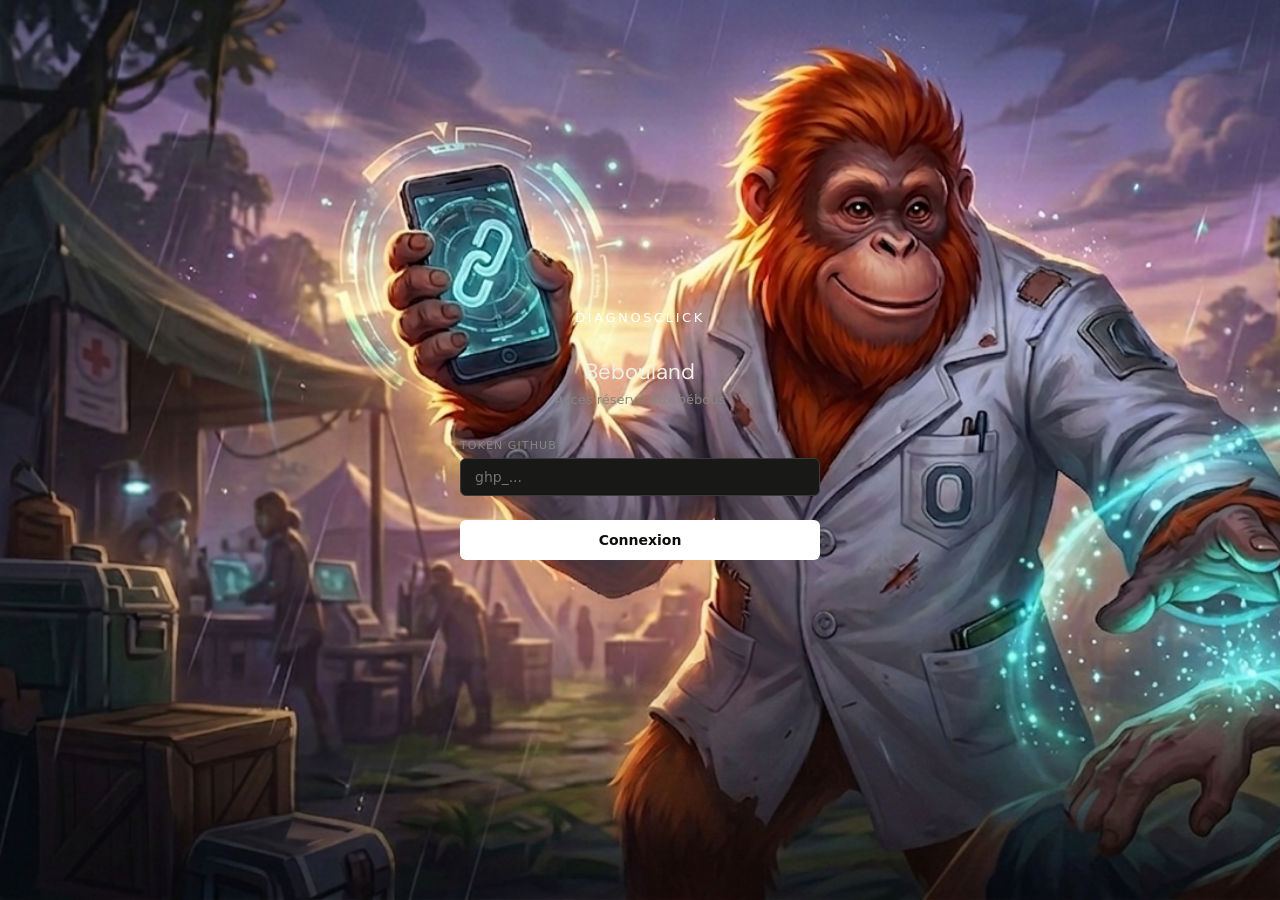
<file: admin/index.html>
<!DOCTYPE html>
<html lang="fr">
<head>
<meta charset="UTF-8">
<meta name="viewport" content="width=device-width, initial-scale=1.0">
<title>Page Admin (Bébouland)</title>
<style>
:root {
  --bg: #0f0f0d;
  --bg2: #181816;
  --bg3: #222220;
  --text: #f0efe8;
  --muted: #888780;
  --faint: #3a3a38;
  --accent: #fff;
  --accent-dim: rgba(200,185,122,0.12);
  --accent-border: rgba(200,185,122,0.3);
  --danger: #e05c5c;
  --danger-dim: rgba(224,92,92,0.12);
  --success: #6ab04c;
  --success-dim: rgba(106,176,76,0.12);
}
* { box-sizing: border-box; margin: 0; padding: 0; }
body { font-family: "DM Sans"; background: var(--bg); color: var(--text); min-height: 100vh; background-image: url("./singelol.png"); background-size: cover;}

#login-screen { min-height: 100vh; display: flex; align-items: center; justify-content: center; padding: 1rem; }
.login-card { width: 100%; max-width: 360px; text-align: center; }
.login-logo { font-size: 13px; letter-spacing: 0.2em; text-transform: uppercase; color: var(--accent); margin-bottom: 2rem; font-family: system-ui, sans-serif; }
.login-title { font-size: 22px; font-weight: normal; margin-bottom: 0.4rem; }
.login-sub { font-size: 13px; color: var(--muted); font-family: system-ui, sans-serif; margin-bottom: 2rem; }
.login-field { display: flex; flex-direction: column; gap: 6px; margin-bottom: 1rem; text-align: left; }
.login-field label { font-size: 11px; text-transform: uppercase; letter-spacing: 0.1em; color: var(--muted); font-family: system-ui, sans-serif; }
.login-field input { background: var(--bg2); border: 1px solid var(--faint); border-radius: 6px; color: var(--text); font-size: 14px; font-family: system-ui, sans-serif; padding: 10px 14px; outline: none; width: 100%; }
.login-field input:focus { border-color: var(--accent); }
.btn-login { width: 100%; padding: 12px; background: var(--accent); color: var(--bg); border: none; border-radius: 6px; font-size: 14px; font-weight: 700; font-family: system-ui, sans-serif; cursor: pointer; margin-top: 0.5rem; }
.login-error { margin-top: 10px; font-size: 13px; color: var(--danger); font-family: system-ui, sans-serif; min-height: 20px; }

#admin-screen { display: none; }
.topbar { display: flex; align-items: center; justify-content: space-between; padding: 1rem 1.5rem; border-bottom: 1px solid var(--faint); position: sticky; top: 0; background: var(--bg); z-index: 10; }
.topbar-logo { font-size: 11px; letter-spacing: 0.2em; text-transform: uppercase; color: var(--accent); font-family: system-ui, sans-serif; }
.topbar-title { font-size: 14px; color: var(--muted); font-family: system-ui, sans-serif; margin-left: 12px; }
.btn-logout { font-size: 12px; color: var(--muted); background: none; border: 1px solid var(--faint); border-radius: 6px; padding: 5px 12px; cursor: pointer; font-family: system-ui, sans-serif; }

.main { max-width: 680px; margin: 0 auto; padding: 2rem 1.25rem 4rem; }
.section-label { font-size: 10px; letter-spacing: 0.15em; text-transform: uppercase; color: var(--accent); font-family: system-ui, sans-serif; margin-bottom: 1.25rem; }
.field { margin-bottom: 1.25rem; }
.field label { display: block; font-size: 11px; text-transform: uppercase; letter-spacing: 0.08em; color: var(--muted); font-family: system-ui, sans-serif; margin-bottom: 6px; }
.field input, .field select, .field textarea { width: 100%; background: var(--bg2); border: 1px solid var(--faint); border-radius: 6px; color: var(--text); font-size: 14px; font-family: system-ui, sans-serif; padding: 10px 14px; outline: none; resize: vertical; }
.field input:focus, .field select:focus, .field textarea:focus { border-color: var(--accent); }
.field textarea { min-height: 90px; line-height: 1.6; }
.field-row { display: grid; grid-template-columns: 1fr 1fr; gap: 12px; }

.indice-block { background: var(--bg2); border: 1px solid var(--faint); border-radius: 10px; padding: 1rem; margin-bottom: 10px; }
.indice-header { display: flex; align-items: center; justify-content: space-between; margin-bottom: 10px; }
.indice-badge { font-size: 10px; font-family: system-ui, sans-serif; text-transform: uppercase; letter-spacing: 0.1em; color: var(--accent); background: var(--accent-dim); border: 1px solid var(--accent-border); border-radius: 99px; padding: 2px 10px; }
.btn-remove { background: none; border: none; color: var(--muted); cursor: pointer; font-size: 20px; line-height: 1; padding: 0 4px; font-family: system-ui, sans-serif; }
.indice-fields { display: flex; flex-direction: column; gap: 10px; }
.indice-row { display: grid; grid-template-columns: 1fr 1fr; gap: 10px; }
.subfield { display: flex; flex-direction: column; gap: 6px; }
.subfield label { font-size: 11px; text-transform: uppercase; letter-spacing: 0.08em; color: var(--muted); font-family: system-ui, sans-serif; }
.subfield input, .subfield select { background: var(--bg2); border: 1px solid var(--faint); border-radius: 6px; color: var(--text); font-size: 14px; font-family: system-ui, sans-serif; padding: 10px 14px; outline: none; width: 100%; }
.subfield input:focus, .subfield select:focus { border-color: var(--accent); }
.subfield textarea { background: var(--bg2); border: 1px solid var(--faint); border-radius: 6px; color: var(--text); font-size: 14px; font-family: system-ui, sans-serif; padding: 10px 14px; outline: none; width: 100%; min-height: 80px; resize: vertical; line-height: 1.6; }
.subfield textarea:focus { border-color: var(--accent); }

.btn-add { width: 100%; padding: 10px; background: transparent; border: 1px dashed var(--faint); border-radius: 6px; color: var(--muted); font-size: 13px; font-family: system-ui, sans-serif; cursor: pointer; margin-bottom: 1.5rem; }
.divider { border: none; border-top: 1px solid var(--faint); margin: 2rem 0; }
.btn-publier { width: 100%; padding: 14px; background: var(--accent); color: var(--bg); border: none; border-radius: 6px; font-size: 14px; font-weight: 700; font-family: system-ui, sans-serif; cursor: pointer; }
.btn-publier:disabled { opacity: 0.4; cursor: not-allowed; }
.status { margin-top: 12px; padding: 10px 14px; border-radius: 6px; font-size: 13px; font-family: system-ui, sans-serif; display: none; }
.status.ok   { background: var(--success-dim); color: var(--success); border: 1px solid var(--success); display: block; }
.status.err  { background: var(--danger-dim);  color: var(--danger);  border: 1px solid var(--danger);  display: block; }
.status.load { background: var(--bg3); color: var(--muted); border: 1px solid var(--faint); display: block; }
.cas-count { font-size: 12px; color: var(--muted); font-family: system-ui, sans-serif; margin-bottom: 1.5rem; }
.cas-count b { color: var(--accent); }
</style>
  <link rel="preconnect" href="https://fonts.googleapis.com">
<link rel="preconnect" href="https://fonts.gstatic.com" crossorigin>
<link href="https://fonts.googleapis.com/css2?family=DM+Sans:ital,opsz,wght@0,9..40,100..1000;1,9..40,100..1000&family=Epunda+Slab:ital,wght@0,300..900;1,300..900&display=swap" rel="stylesheet">
</head>
<body>

<div id="login-screen">
  <div class="login-card">
    <div class="login-logo">Diagnosclick</div>
    <h1 class="login-title">Bébouland</h1>
    <p class="login-sub">Accès réservé aux bébous</p>
    <div class="login-field">
      <label>Token GitHub</label>
      <input type="password" id="input-token" placeholder="ghp_...">
    </div>
    <button class="btn-login" id="btn-login">Connexion</button>
    <div class="login-error" id="login-error"></div>
  </div>
</div>

<div id="admin-screen">
  <div class="topbar">
    <div style="display:flex;align-items:center">
      <a href="../"><span class="topbar-logo">Diagnosclick</span></a>
      <span class="topbar-title">/ Nouveau cas</span>
    </div>
    <button class="btn-logout" id="btn-logout">Déconnexion</button>
  </div>
  <div class="main">
    <div class="section-label">Informations générales</div>
    <div class="field">
      <label>Diagnostic (réponse exacte)</label>
      <input type="text" id="f-diagnostic" placeholder="ex : Embolie pulmonaire">
    </div>
    <div class="field-row">
      <div class="field">
        <label>Spécialité</label>
        <select id="f-specialite">
          <option value="cardiologie">Cardiologie</option>
          <option value="urgences">Urgences</option>
          <option value="pneumologie">Pneumologie</option>
          <option value="neurologie">Neurologie</option>
          <option value="medecine-interne">Medecine interne</option>
          <option value="gastroenterologie">Gastroenterologie</option>
          <option value="infectiologie">Infectiologie</option>
          <option value="rhumatologie">Rhumatologie</option>
          <option value="endocrinologie">Endocrinologie</option>
          <option value="nephrologie">Nephrologie</option>
          <option value="hematologie">Hematologie</option>
          <option value="oncologie">Oncologie</option>
          <option value="pediatrie">Pédiatrie</option>
          <option value="gynecologie">Gynécologie</option>                    
        </select>
      </div>
      <div class="field">
        <label>Difficulté</label>
        <select id="f-difficulte">
          <option value="1">Facile</option>
          <option value="2" selected>Moyen</option>
          <option value="3">Difficile</option>
        </select>
      </div>
    </div>
    <div class="field">
      <label>Explication post-partie</label>
      <textarea id="f-explication" placeholder="Résume des élements clés du diagnostic..."></textarea>
    </div>
    <hr class="divider">
    <div class="section-label">Indices (6 maximum)</div>
    <div id="indices-container"></div>
    <button class="btn-add" id="btn-add-indice">+ Ajouter un indice</button>
    <hr class="divider">
    <div class="section-label">Constantes (optionnel)</div>
    <div class="field">
      <label>Disponible a partir de l'indice</label>
      <select id="f-constantes-seuil">
        <option value="">Pas de constantes</option>
        <option value="1">Indice 1</option>
        <option value="2">Indice 2</option>
        <option value="3" selected>Indice 3</option>
        <option value="4">Indice 4</option>
        <option value="5">Indice 5</option>
        <option value="6">Indice 6</option>
      </select>
    </div>
    <div id="constantes-fields">
      <div class="field"><label>FC</label><input type="text" id="c-FC" placeholder="ex : 94 bpm"></div>
      <div class="field-row">
        <div class="field"><label>PA</label><input type="text" id="c-PA" placeholder="ex : 120/80 mmHg"></div>
        <div class="field"><label>SpO2</label><input type="text" id="c-SpO2" placeholder="ex : 97%"></div>
      </div>
      <div class="field-row">
        <div class="field"><label>FR</label><input type="text" id="c-FR" placeholder="ex : 18/min"></div>
        <div class="field"><label>Temperature</label><input type="text" id="c-Temp" placeholder="ex : 38.2 C"></div>
      </div>
      <div class="field"><label>Autres (nom : valeur, séparés par des virgules)</label><input type="text" id="c-autres" placeholder="ex : Glasgow : 15, Glycemie : 7.2 mmol/L"></div>
    </div>
    <hr class="divider">
    <div class="section-label">Publication</div>
    <div class="cas-count" id="cas-count">Chargement du corpus...</div>
    <button class="btn-publier" id="btn-publier">Publier le cas</button>
    <div class="status" id="status"></div>
  </div>
</div>

<script>
var OWNER  = 'syssans';
var REPO   = 'Diagnosclick';
var FILE   = 'diagnosclick_database.json';
var BRANCH = 'main';
var token  = '';
var sha    = '';
var data   = [];
var count  = 0;

function el(id) { return document.getElementById(id); }

function setStatus(type, msg) {
  var s = el('status');
  s.className = 'status ' + type;
  s.textContent = msg;
}

el('btn-login').addEventListener('click', function() {
  var t = el('input-token').value.trim();
  if (!t) { el('login-error').textContent = 'Entre ton token GitHub.'; return; }
  token = t;
  el('login-error').textContent = '';
  el('login-screen').style.display = 'none';
  el('admin-screen').style.display = 'block';
  charger();
  ajouterIndice();
});

el('input-token').addEventListener('keydown', function(e) {
  if (e.key === 'Enter') { el('btn-login').click(); }
});

el('btn-logout').addEventListener('click', function() {
  token = '';
  el('admin-screen').style.display = 'none';
  el('login-screen').style.display = 'flex';
  el('input-token').value = '';
});

function charger() {
  var url = 'https://api.github.com/repos/' + OWNER + '/' + REPO + '/contents/' + FILE + '?ref=' + BRANCH;
  fetch(url, {
    headers: {
      'Authorization': 'token ' + token,
      'Accept': 'application/vnd.github.v3+json'
    }
  })
  .then(function(r) { return r.json(); })
  .then(function(j) {
    sha = j.sha;
    var b64 = j.content.replace(/\n/g, '');
    var bin = atob(b64);
    var bytes2 = new Uint8Array(bin.length);
    for (var i2 = 0; i2 < bin.length; i2++) { bytes2[i2] = bin.charCodeAt(i2); }
    data = JSON.parse(new TextDecoder('utf-8').decode(bytes2));
    el('cas-count').innerHTML = 'Corpus : <b>' + data.length + ' cas</b> — ce cas sera le n&deg;' + (data.length + 1);
  })
  .catch(function() {
    el('cas-count').textContent = 'Impossible de charger le corpus. Verifie ton token.';
  });
}

el('btn-add-indice').addEventListener('click', ajouterIndice);

el('f-constantes-seuil').addEventListener('change', function() {
  el('constantes-fields').style.display = this.value ? 'block' : 'none';
});

function collecterConstantes() {
  var seuil = el('f-constantes-seuil').value;
  if (!seuil) return null;
  var valeurs = {};
  var fc = el('c-FC').value.trim(); if (fc) valeurs['FC'] = fc;
  var pa = el('c-PA').value.trim(); if (pa) valeurs['PA'] = pa;
  var spo2 = el('c-SpO2').value.trim(); if (spo2) valeurs['SpO2'] = spo2;
  var fr = el('c-FR').value.trim(); if (fr) valeurs['FR'] = fr;
  var temp = el('c-Temp').value.trim(); if (temp) valeurs['Temperature'] = temp;
  var autres = el('c-autres').value.trim();
  if (autres) {
    autres.split(',').forEach(function(pair) {
      var parts = pair.split(':');
      if (parts.length >= 2) {
        var k = parts[0].trim();
        var v = parts.slice(1).join(':').trim();
        if (k && v) valeurs[k] = v;
      }
    });
  }
  if (!Object.keys(valeurs).length) return null;
  return { disponible_a_partir_de: parseInt(seuil), valeurs: valeurs };
}

function ajouterIndice() {
  if (count >= 6) return;
  count++;
  var n = count;

  var block = document.createElement('div');
  block.className = 'indice-block';
  block.id = 'indice-' + n;

  var header = document.createElement('div');
  header.className = 'indice-header';

  var badge = document.createElement('span');
  badge.className = 'indice-badge';
  badge.textContent = 'Indice ' + n;
  header.appendChild(badge);

  if (n > 1) {
    var btnRm = document.createElement('button');
    btnRm.className = 'btn-remove';
    btnRm.textContent = 'x';
    btnRm.setAttribute('data-n', String(n));
    btnRm.addEventListener('click', function() {
      var num = this.getAttribute('data-n');
      var b = document.getElementById('indice-' + num);
      if (b) { b.remove(); }
      count--;
      el('btn-add-indice').style.display = count >= 6 ? 'none' : 'block';
    });
    header.appendChild(btnRm);
  }

  block.appendChild(header);

  var fields = document.createElement('div');
  fields.className = 'indice-fields';

  var row = document.createElement('div');
  row.className = 'indice-row';

  var sf1 = document.createElement('div');
  sf1.className = 'subfield';
  var l1 = document.createElement('label');
  l1.textContent = 'Type';
  var sel = document.createElement('select');
  sel.id = 'type-' + n;
  var types = ['anamnese', 'clinique', 'paraclinique', 'image'];
  var labels = ['Anamnese', 'Clinique', 'Paraclinique', 'Imagerie'];
  for (var i = 0; i < types.length; i++) {
    var o = document.createElement('option');
    o.value = types[i];
    o.textContent = labels[i];
    sel.appendChild(o);
  }
  sf1.appendChild(l1);
  sf1.appendChild(sel);

  var sf2 = document.createElement('div');
  sf2.className = 'subfield';
  var l2 = document.createElement('label');
  l2.textContent = 'Image (optionnel)';
  var imgInput = document.createElement('input');
  imgInput.type = 'text';
  imgInput.id = 'image-' + n;
  imgInput.placeholder = 'cardio-011-ecg.jpg';
  sf2.appendChild(l2);
  sf2.appendChild(imgInput);

  row.appendChild(sf1);
  row.appendChild(sf2);

  var sf3 = document.createElement('div');
  sf3.className = 'subfield';
  var l3 = document.createElement('label');
  l3.textContent = 'Texte de l\'indice';
  var ta = document.createElement('textarea');
  ta.id = 'texte-' + n;
  ta.placeholder = 'Description, resultat, contexte...';
  sf3.appendChild(l3);
  sf3.appendChild(ta);

  fields.appendChild(row);
  fields.appendChild(sf3);
  block.appendChild(fields);

  el('indices-container').appendChild(block);
  el('btn-add-indice').style.display = count >= 6 ? 'none' : 'block';
}

el('btn-publier').addEventListener('click', function() {
  var diagnostic  = el('f-diagnostic').value.trim();
  var specialite  = el('f-specialite').value;
  var difficulte  = parseInt(el('f-difficulte').value);
  var explication = el('f-explication').value.trim();

  if (!diagnostic) { setStatus('err', 'Le diagnostic est obligatoire.'); return; }

  var blocks = el('indices-container').querySelectorAll('.indice-block');
  if (!blocks.length) { setStatus('err', 'Ajoute au moins un indice.'); return; }

  var indices = [];
  var ok = true;
  for (var i = 0; i < blocks.length; i++) {
    var blockId = blocks[i].id.replace('indice-', '');
    var typeEl  = document.getElementById('type-' + blockId);
    var imageEl = document.getElementById('image-' + blockId);
    var texteEl = document.getElementById('texte-' + blockId);
    if (!texteEl || !texteEl.value.trim()) {
      setStatus('err', 'Indice ' + (i + 1) + ' est vide.');
      ok = false;
      break;
    }
    indices.push({
      ordre: i + 1,
      type: typeEl ? typeEl.value : 'anamnese',
      texte: texteEl.value.trim(),
      image: imageEl && imageEl.value.trim() ? imageEl.value.trim() : null
    });
  }

  if (!ok) return;

  var abbr = {
    cardiologie: 'cardio', urgences: 'urg', pneumologie: 'pneumo',
    neurologie: 'neuro', 'medecine-interne': 'med', gastroenterologie: 'gastro',
    infectiologie: 'infect', rhumatologie: 'rhumato', endocrinologie: 'endo',
    nephrologie: 'nephro', hematologie: 'hemato', oncologie: 'onco', pediatrie: 'ped',
    gynecologie: 'gyn'
  };
  var prefix = abbr[specialite] || specialite;
  var num = String(data.length + 1);
  while (num.length < 3) { num = '0' + num; }
  var id = prefix + '-' + num;

  var newCas = {
    id: id,
    specialite: specialite,
    difficulte: difficulte,
    diagnostic: diagnostic,
    constantes: collecterConstantes(),
    indices: indices,
    explication: explication,
    references: []
  };

  var newData = data.slice();
  newData.push(newCas);

  var jsonStr = JSON.stringify(newData, null, 2);
  var bytes = new TextEncoder().encode(jsonStr);
  var binary = '';
  bytes.forEach(function(b) { binary += String.fromCharCode(b); });
  var content = btoa(binary);

  el('btn-publier').disabled = true;
  setStatus('load', 'Publication en cours...');

  fetch('https://api.github.com/repos/' + OWNER + '/' + REPO + '/contents/' + FILE, {
    method: 'PUT',
    headers: {
      'Authorization': 'token ' + token,
      'Accept': 'application/vnd.github.v3+json',
      'Content-Type': 'application/json'
    },
    body: JSON.stringify({
      message: 'Ajout : ' + diagnostic,
      content: content,
      sha: sha,
      branch: BRANCH
    })
  })
  .then(function(r) {
    if (!r.ok) {
      return r.json().then(function(e) { throw new Error(e.message || 'Erreur GitHub'); });
    }
    return r.json();
  })
  .then(function(j) {
    data = newData;
    sha = j.content.sha;
    setStatus('ok', 'Cas publié avec succès. Corpus : ' + data.length + ' cas.');
    el('cas-count').innerHTML = 'Corpus : <b>' + data.length + ' cas</b> — ce cas sera le n&deg;' + (data.length + 1);
    reset();
  })
  .catch(function(e) {
    setStatus('err', 'Erreur : ' + e.message);
  })
  .finally(function() {
    el('btn-publier').disabled = false;
  });
});

function reset() {
  el('f-diagnostic').value = '';
  el('f-explication').value = '';
  el('f-specialite').value = 'cardiologie';
  el('f-difficulte').value = '2';
  el('f-constantes-seuil').value = '3';
  el('c-FC').value = ''; el('c-PA').value = ''; el('c-SpO2').value = '';
  el('c-FR').value = ''; el('c-Temp').value = ''; el('c-autres').value = '';
  el('constantes-fields').style.display = 'block';
  el('indices-container').innerHTML = '';
  count = 0;
  ajouterIndice();
  el('btn-add-indice').style.display = 'block';
  el('status').className = 'status';
}
</script>
</body>
</html>
</file>
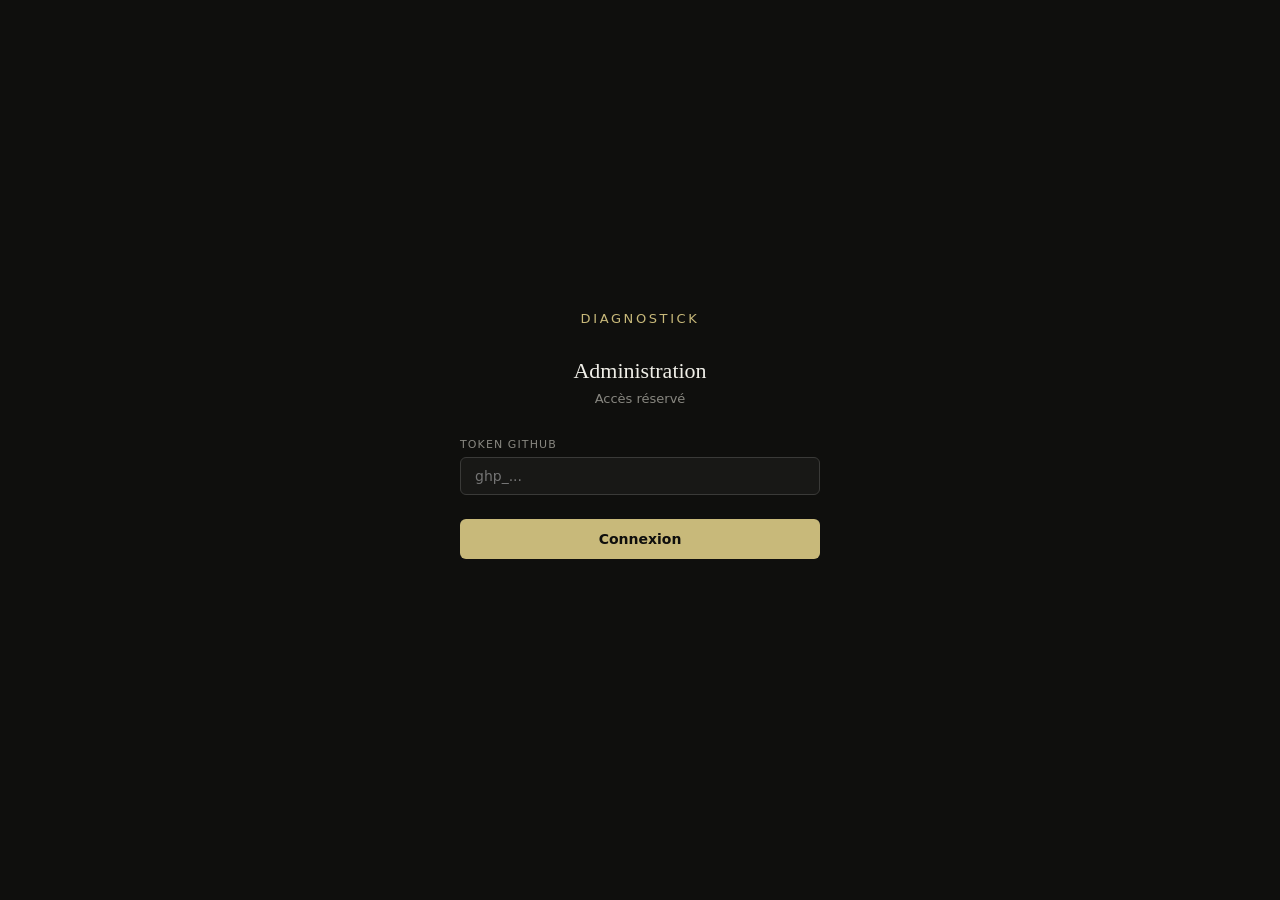
<file: admin.html>
<!DOCTYPE html>
<html lang="fr">
<head>
<meta charset="UTF-8">
<meta name="viewport" content="width=device-width, initial-scale=1.0">
<title>Admin Diagnostick</title>
<style>
:root {
  --bg: #0f0f0d;
  --bg2: #181816;
  --bg3: #222220;
  --text: #f0efe8;
  --muted: #888780;
  --faint: #3a3a38;
  --accent: #c8b97a;
  --accent-dim: rgba(200,185,122,0.12);
  --accent-border: rgba(200,185,122,0.3);
  --danger: #e05c5c;
  --danger-dim: rgba(224,92,92,0.12);
  --success: #6ab04c;
  --success-dim: rgba(106,176,76,0.12);
}
* { box-sizing: border-box; margin: 0; padding: 0; }
body { font-family: Georgia, serif; background: var(--bg); color: var(--text); min-height: 100vh; }

#login-screen { min-height: 100vh; display: flex; align-items: center; justify-content: center; padding: 1rem; }
.login-card { width: 100%; max-width: 360px; text-align: center; }
.login-logo { font-size: 13px; letter-spacing: 0.2em; text-transform: uppercase; color: var(--accent); margin-bottom: 2rem; font-family: system-ui, sans-serif; }
.login-title { font-size: 22px; font-weight: normal; margin-bottom: 0.4rem; }
.login-sub { font-size: 13px; color: var(--muted); font-family: system-ui, sans-serif; margin-bottom: 2rem; }
.login-field { display: flex; flex-direction: column; gap: 6px; margin-bottom: 1rem; text-align: left; }
.login-field label { font-size: 11px; text-transform: uppercase; letter-spacing: 0.1em; color: var(--muted); font-family: system-ui, sans-serif; }
.login-field input { background: var(--bg2); border: 1px solid var(--faint); border-radius: 6px; color: var(--text); font-size: 14px; font-family: system-ui, sans-serif; padding: 10px 14px; outline: none; width: 100%; }
.login-field input:focus { border-color: var(--accent); }
.btn-login { width: 100%; padding: 12px; background: var(--accent); color: var(--bg); border: none; border-radius: 6px; font-size: 14px; font-weight: 700; font-family: system-ui, sans-serif; cursor: pointer; margin-top: 0.5rem; }
.login-error { margin-top: 10px; font-size: 13px; color: var(--danger); font-family: system-ui, sans-serif; min-height: 20px; }

#admin-screen { display: none; }
.topbar { display: flex; align-items: center; justify-content: space-between; padding: 1rem 1.5rem; border-bottom: 1px solid var(--faint); position: sticky; top: 0; background: var(--bg); z-index: 10; }
.topbar-logo { font-size: 11px; letter-spacing: 0.2em; text-transform: uppercase; color: var(--accent); font-family: system-ui, sans-serif; }
.topbar-title { font-size: 14px; color: var(--muted); font-family: system-ui, sans-serif; margin-left: 12px; }
.btn-logout { font-size: 12px; color: var(--muted); background: none; border: 1px solid var(--faint); border-radius: 6px; padding: 5px 12px; cursor: pointer; font-family: system-ui, sans-serif; }

.main { max-width: 680px; margin: 0 auto; padding: 2rem 1.25rem 4rem; }
.section-label { font-size: 10px; letter-spacing: 0.15em; text-transform: uppercase; color: var(--accent); font-family: system-ui, sans-serif; margin-bottom: 1.25rem; }
.field { margin-bottom: 1.25rem; }
.field label { display: block; font-size: 11px; text-transform: uppercase; letter-spacing: 0.08em; color: var(--muted); font-family: system-ui, sans-serif; margin-bottom: 6px; }
.field input, .field select, .field textarea { width: 100%; background: var(--bg2); border: 1px solid var(--faint); border-radius: 6px; color: var(--text); font-size: 14px; font-family: system-ui, sans-serif; padding: 10px 14px; outline: none; resize: vertical; }
.field input:focus, .field select:focus, .field textarea:focus { border-color: var(--accent); }
.field textarea { min-height: 90px; line-height: 1.6; }
.field-row { display: grid; grid-template-columns: 1fr 1fr; gap: 12px; }

.indice-block { background: var(--bg2); border: 1px solid var(--faint); border-radius: 10px; padding: 1rem; margin-bottom: 10px; }
.indice-header { display: flex; align-items: center; justify-content: space-between; margin-bottom: 10px; }
.indice-badge { font-size: 10px; font-family: system-ui, sans-serif; text-transform: uppercase; letter-spacing: 0.1em; color: var(--accent); background: var(--accent-dim); border: 1px solid var(--accent-border); border-radius: 99px; padding: 2px 10px; }
.btn-remove { background: none; border: none; color: var(--muted); cursor: pointer; font-size: 20px; line-height: 1; padding: 0 4px; font-family: system-ui, sans-serif; }
.indice-fields { display: flex; flex-direction: column; gap: 10px; }
.indice-row { display: grid; grid-template-columns: 1fr 1fr; gap: 10px; }
.subfield { display: flex; flex-direction: column; gap: 6px; }
.subfield label { font-size: 11px; text-transform: uppercase; letter-spacing: 0.08em; color: var(--muted); font-family: system-ui, sans-serif; }
.subfield input, .subfield select { background: var(--bg2); border: 1px solid var(--faint); border-radius: 6px; color: var(--text); font-size: 14px; font-family: system-ui, sans-serif; padding: 10px 14px; outline: none; width: 100%; }
.subfield input:focus, .subfield select:focus { border-color: var(--accent); }
.subfield textarea { background: var(--bg2); border: 1px solid var(--faint); border-radius: 6px; color: var(--text); font-size: 14px; font-family: system-ui, sans-serif; padding: 10px 14px; outline: none; width: 100%; min-height: 80px; resize: vertical; line-height: 1.6; }
.subfield textarea:focus { border-color: var(--accent); }

.btn-add { width: 100%; padding: 10px; background: transparent; border: 1px dashed var(--faint); border-radius: 6px; color: var(--muted); font-size: 13px; font-family: system-ui, sans-serif; cursor: pointer; margin-bottom: 1.5rem; }
.divider { border: none; border-top: 1px solid var(--faint); margin: 2rem 0; }
.btn-publier { width: 100%; padding: 14px; background: var(--accent); color: var(--bg); border: none; border-radius: 6px; font-size: 14px; font-weight: 700; font-family: system-ui, sans-serif; cursor: pointer; }
.btn-publier:disabled { opacity: 0.4; cursor: not-allowed; }
.status { margin-top: 12px; padding: 10px 14px; border-radius: 6px; font-size: 13px; font-family: system-ui, sans-serif; display: none; }
.status.ok   { background: var(--success-dim); color: var(--success); border: 1px solid var(--success); display: block; }
.status.err  { background: var(--danger-dim);  color: var(--danger);  border: 1px solid var(--danger);  display: block; }
.status.load { background: var(--bg3); color: var(--muted); border: 1px solid var(--faint); display: block; }
.cas-count { font-size: 12px; color: var(--muted); font-family: system-ui, sans-serif; margin-bottom: 1.5rem; }
.cas-count b { color: var(--accent); }
</style>
</head>
<body>

<div id="login-screen">
  <div class="login-card">
    <div class="login-logo">Diagnostick</div>
    <h1 class="login-title">Administration</h1>
    <p class="login-sub">Accès réservé</p>
    <div class="login-field">
      <label>Token GitHub</label>
      <input type="password" id="input-token" placeholder="ghp_...">
    </div>
    <button class="btn-login" id="btn-login">Connexion</button>
    <div class="login-error" id="login-error"></div>
  </div>
</div>

<div id="admin-screen">
  <div class="topbar">
    <div style="display:flex;align-items:center">
      <span class="topbar-logo">Diagnostick</span>
      <span class="topbar-title">/ Nouveau cas</span>
    </div>
    <button class="btn-logout" id="btn-logout">Déconnexion</button>
  </div>
  <div class="main">
    <div class="section-label">Informations générales</div>
    <div class="field">
      <label>Diagnostic (réponse exacte)</label>
      <input type="text" id="f-diagnostic" placeholder="ex : Embolie pulmonaire">
    </div>
    <div class="field-row">
      <div class="field">
        <label>Spécialité</label>
        <select id="f-specialite">
          <option value="cardiologie">Cardiologie</option>
          <option value="urgences">Urgences</option>
          <option value="pneumologie">Pneumologie</option>
          <option value="neurologie">Neurologie</option>
          <option value="medecine-interne">Medecine interne</option>
          <option value="gastroenterologie">Gastroenterologie</option>
          <option value="infectiologie">Infectiologie</option>
          <option value="rhumatologie">Rhumatologie</option>
          <option value="endocrinologie">Endocrinologie</option>
          <option value="nephrologie">Nephrologie</option>
          <option value="hematologie">Hematologie</option>
          <option value="oncologie">Oncologie</option>
          <option value="pediatrie">Pédiatrie</option>
          <option value="gynecologie">Gynécologie</option>                    
        </select>
      </div>
      <div class="field">
        <label>Difficulté</label>
        <select id="f-difficulte">
          <option value="1">Facile</option>
          <option value="2" selected>Moyen</option>
          <option value="3">Difficile</option>
        </select>
      </div>
    </div>
    <div class="field">
      <label>Explication post-partie</label>
      <textarea id="f-explication" placeholder="Résume des élements clés du diagnostic..."></textarea>
    </div>
    <hr class="divider">
    <div class="section-label">Indices (6 maximum)</div>
    <div id="indices-container"></div>
    <button class="btn-add" id="btn-add-indice">+ Ajouter un indice</button>
    <hr class="divider">
    <div class="section-label">Constantes (optionnel)</div>
    <div class="field">
      <label>Disponible a partir de l'indice</label>
      <select id="f-constantes-seuil">
        <option value="">Pas de constantes</option>
        <option value="1">Indice 1</option>
        <option value="2">Indice 2</option>
        <option value="3" selected>Indice 3</option>
        <option value="4">Indice 4</option>
        <option value="5">Indice 5</option>
        <option value="6">Indice 6</option>
      </select>
    </div>
    <div id="constantes-fields">
      <div class="field"><label>FC</label><input type="text" id="c-FC" placeholder="ex : 94 bpm"></div>
      <div class="field-row">
        <div class="field"><label>PA</label><input type="text" id="c-PA" placeholder="ex : 120/80 mmHg"></div>
        <div class="field"><label>SpO2</label><input type="text" id="c-SpO2" placeholder="ex : 97%"></div>
      </div>
      <div class="field-row">
        <div class="field"><label>FR</label><input type="text" id="c-FR" placeholder="ex : 18/min"></div>
        <div class="field"><label>Temperature</label><input type="text" id="c-Temp" placeholder="ex : 38.2 C"></div>
      </div>
      <div class="field"><label>Autres (nom : valeur, séparés par des virgules)</label><input type="text" id="c-autres" placeholder="ex : Glasgow : 15, Glycemie : 7.2 mmol/L"></div>
    </div>
    <hr class="divider">
    <div class="section-label">Publication</div>
    <div class="cas-count" id="cas-count">Chargement du corpus...</div>
    <button class="btn-publier" id="btn-publier">Publier le cas</button>
    <div class="status" id="status"></div>
  </div>
</div>

<script>
var OWNER  = 'syssans';
var REPO   = 'Diagnostick';
var FILE   = 'diagnostick_database.json';
var BRANCH = 'main';
var token  = '';
var sha    = '';
var data   = [];
var count  = 0;

function el(id) { return document.getElementById(id); }

function setStatus(type, msg) {
  var s = el('status');
  s.className = 'status ' + type;
  s.textContent = msg;
}

el('btn-login').addEventListener('click', function() {
  var t = el('input-token').value.trim();
  if (!t) { el('login-error').textContent = 'Entre ton token GitHub.'; return; }
  token = t;
  el('login-error').textContent = '';
  el('login-screen').style.display = 'none';
  el('admin-screen').style.display = 'block';
  charger();
  ajouterIndice();
});

el('input-token').addEventListener('keydown', function(e) {
  if (e.key === 'Enter') { el('btn-login').click(); }
});

el('btn-logout').addEventListener('click', function() {
  token = '';
  el('admin-screen').style.display = 'none';
  el('login-screen').style.display = 'flex';
  el('input-token').value = '';
});

function charger() {
  var url = 'https://api.github.com/repos/' + OWNER + '/' + REPO + '/contents/' + FILE + '?ref=' + BRANCH;
  fetch(url, {
    headers: {
      'Authorization': 'token ' + token,
      'Accept': 'application/vnd.github.v3+json'
    }
  })
  .then(function(r) { return r.json(); })
  .then(function(j) {
    sha = j.sha;
    data = JSON.parse(atob(j.content.replace(/\n/g, '')));
    el('cas-count').innerHTML = 'Corpus : <b>' + data.length + ' cas</b> — ce cas sera le n&deg;' + (data.length + 1);
  })
  .catch(function() {
    el('cas-count').textContent = 'Impossible de charger le corpus. Verifie ton token.';
  });
}

el('btn-add-indice').addEventListener('click', ajouterIndice);

el('f-constantes-seuil').addEventListener('change', function() {
  el('constantes-fields').style.display = this.value ? 'block' : 'none';
});

function collecterConstantes() {
  var seuil = el('f-constantes-seuil').value;
  if (!seuil) return null;
  var valeurs = {};
  var fc = el('c-FC').value.trim(); if (fc) valeurs['FC'] = fc;
  var pa = el('c-PA').value.trim(); if (pa) valeurs['PA'] = pa;
  var spo2 = el('c-SpO2').value.trim(); if (spo2) valeurs['SpO2'] = spo2;
  var fr = el('c-FR').value.trim(); if (fr) valeurs['FR'] = fr;
  var temp = el('c-Temp').value.trim(); if (temp) valeurs['Temperature'] = temp;
  var autres = el('c-autres').value.trim();
  if (autres) {
    autres.split(',').forEach(function(pair) {
      var parts = pair.split(':');
      if (parts.length >= 2) {
        var k = parts[0].trim();
        var v = parts.slice(1).join(':').trim();
        if (k && v) valeurs[k] = v;
      }
    });
  }
  if (!Object.keys(valeurs).length) return null;
  return { disponible_a_partir_de: parseInt(seuil), valeurs: valeurs };
}

function ajouterIndice() {
  if (count >= 6) return;
  count++;
  var n = count;

  var block = document.createElement('div');
  block.className = 'indice-block';
  block.id = 'indice-' + n;

  var header = document.createElement('div');
  header.className = 'indice-header';

  var badge = document.createElement('span');
  badge.className = 'indice-badge';
  badge.textContent = 'Indice ' + n;
  header.appendChild(badge);

  if (n > 1) {
    var btnRm = document.createElement('button');
    btnRm.className = 'btn-remove';
    btnRm.textContent = 'x';
    btnRm.setAttribute('data-n', String(n));
    btnRm.addEventListener('click', function() {
      var num = this.getAttribute('data-n');
      var b = document.getElementById('indice-' + num);
      if (b) { b.remove(); }
      count--;
      el('btn-add-indice').style.display = count >= 6 ? 'none' : 'block';
    });
    header.appendChild(btnRm);
  }

  block.appendChild(header);

  var fields = document.createElement('div');
  fields.className = 'indice-fields';

  var row = document.createElement('div');
  row.className = 'indice-row';

  var sf1 = document.createElement('div');
  sf1.className = 'subfield';
  var l1 = document.createElement('label');
  l1.textContent = 'Type';
  var sel = document.createElement('select');
  sel.id = 'type-' + n;
  var types = ['anamnese', 'clinique', 'paraclinique', 'image'];
  var labels = ['Anamnese', 'Clinique', 'Paraclinique', 'Imagerie'];
  for (var i = 0; i < types.length; i++) {
    var o = document.createElement('option');
    o.value = types[i];
    o.textContent = labels[i];
    sel.appendChild(o);
  }
  sf1.appendChild(l1);
  sf1.appendChild(sel);

  var sf2 = document.createElement('div');
  sf2.className = 'subfield';
  var l2 = document.createElement('label');
  l2.textContent = 'Image (optionnel)';
  var imgInput = document.createElement('input');
  imgInput.type = 'text';
  imgInput.id = 'image-' + n;
  imgInput.placeholder = 'cardio-011-ecg.jpg';
  sf2.appendChild(l2);
  sf2.appendChild(imgInput);

  row.appendChild(sf1);
  row.appendChild(sf2);

  var sf3 = document.createElement('div');
  sf3.className = 'subfield';
  var l3 = document.createElement('label');
  l3.textContent = 'Texte de l\'indice';
  var ta = document.createElement('textarea');
  ta.id = 'texte-' + n;
  ta.placeholder = 'Description, resultat, contexte...';
  sf3.appendChild(l3);
  sf3.appendChild(ta);

  fields.appendChild(row);
  fields.appendChild(sf3);
  block.appendChild(fields);

  el('indices-container').appendChild(block);
  el('btn-add-indice').style.display = count >= 6 ? 'none' : 'block';
}

el('btn-publier').addEventListener('click', function() {
  var diagnostic  = el('f-diagnostic').value.trim();
  var specialite  = el('f-specialite').value;
  var difficulte  = parseInt(el('f-difficulte').value);
  var explication = el('f-explication').value.trim();

  if (!diagnostic) { setStatus('err', 'Le diagnostic est obligatoire.'); return; }

  var blocks = el('indices-container').querySelectorAll('.indice-block');
  if (!blocks.length) { setStatus('err', 'Ajoute au moins un indice.'); return; }

  var indices = [];
  var ok = true;
  for (var i = 0; i < blocks.length; i++) {
    var blockId = blocks[i].id.replace('indice-', '');
    var typeEl  = document.getElementById('type-' + blockId);
    var imageEl = document.getElementById('image-' + blockId);
    var texteEl = document.getElementById('texte-' + blockId);
    if (!texteEl || !texteEl.value.trim()) {
      setStatus('err', 'Indice ' + (i + 1) + ' est vide.');
      ok = false;
      break;
    }
    indices.push({
      ordre: i + 1,
      type: typeEl ? typeEl.value : 'anamnese',
      texte: texteEl.value.trim(),
      image: imageEl && imageEl.value.trim() ? imageEl.value.trim() : null
    });
  }

  if (!ok) return;

  var abbr = {
    cardiologie: 'cardio', urgences: 'urg', pneumologie: 'pneumo',
    neurologie: 'neuro', 'medecine-interne': 'med', gastroenterologie: 'gastro',
    infectiologie: 'infect', rhumatologie: 'rhumato', endocrinologie: 'endo',
    nephrologie: 'nephro', hematologie: 'hemato', oncologie: 'onco', pediatrie: 'ped',
    gynecologie: 'gyn'
  };
  var prefix = abbr[specialite] || specialite;
  var num = String(data.length + 1);
  while (num.length < 3) { num = '0' + num; }
  var id = prefix + '-' + num;

  var newCas = {
    id: id,
    specialite: specialite,
    difficulte: difficulte,
    diagnostic: diagnostic,
    constantes: collecterConstantes(),
    indices: indices,
    explication: explication,
    references: []
  };

  var newData = data.slice();
  newData.push(newCas);

  var jsonStr = JSON.stringify(newData, null, 2);
  var content = btoa(unescape(encodeURIComponent(jsonStr)));

  el('btn-publier').disabled = true;
  setStatus('load', 'Publication en cours...');

  fetch('https://api.github.com/repos/' + OWNER + '/' + REPO + '/contents/' + FILE, {
    method: 'PUT',
    headers: {
      'Authorization': 'token ' + token,
      'Accept': 'application/vnd.github.v3+json',
      'Content-Type': 'application/json'
    },
    body: JSON.stringify({
      message: 'Ajout : ' + diagnostic,
      content: content,
      sha: sha,
      branch: BRANCH
    })
  })
  .then(function(r) {
    if (!r.ok) {
      return r.json().then(function(e) { throw new Error(e.message || 'Erreur GitHub'); });
    }
    return r.json();
  })
  .then(function(j) {
    data = newData;
    sha = j.content.sha;
    setStatus('ok', 'Cas publié avec succès. Corpus : ' + data.length + ' cas.');
    el('cas-count').innerHTML = 'Corpus : <b>' + data.length + ' cas</b> — ce cas sera le n&deg;' + (data.length + 1);
    reset();
  })
  .catch(function(e) {
    setStatus('err', 'Erreur : ' + e.message);
  })
  .finally(function() {
    el('btn-publier').disabled = false;
  });
});

function reset() {
  el('f-diagnostic').value = '';
  el('f-explication').value = '';
  el('f-specialite').value = 'cardiologie';
  el('f-difficulte').value = '2';
  el('f-constantes-seuil').value = '3';
  el('c-FC').value = ''; el('c-PA').value = ''; el('c-SpO2').value = '';
  el('c-FR').value = ''; el('c-Temp').value = ''; el('c-autres').value = '';
  el('constantes-fields').style.display = 'block';
  el('indices-container').innerHTML = '';
  count = 0;
  ajouterIndice();
  el('btn-add-indice').style.display = 'block';
  el('status').className = 'status';
}
</script>
</body>
</html>
</file>
